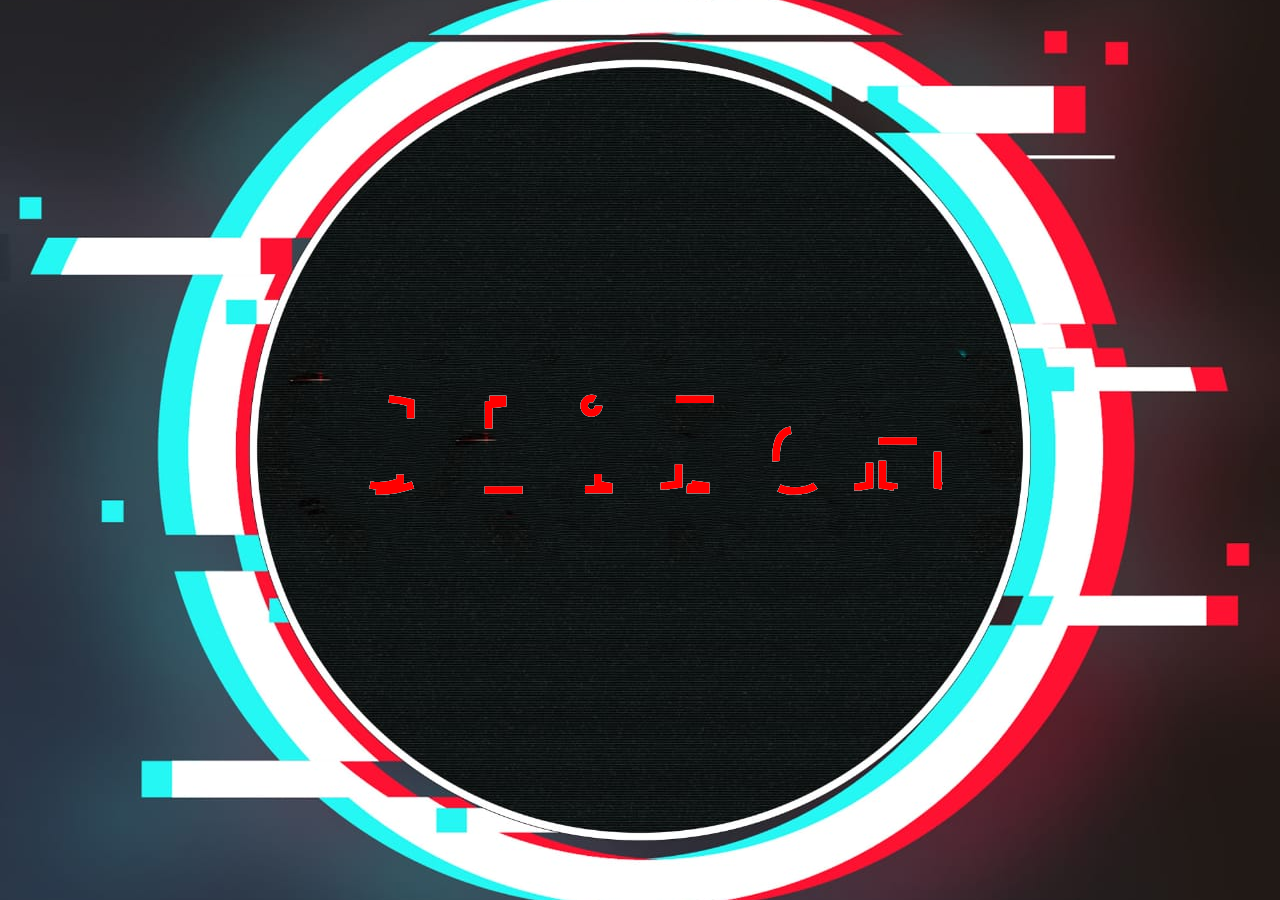
<file: index.html>
<!DOCTYPE html>
<html>
<head>
	<title>Glitch '20</title>
	<link rel="stylesheet" href="https://maxcdn.bootstrapcdn.com/bootstrap/3.3.7/css/bootstrap.min.css">
	<link rel="stylesheet" type="text/css" href="StartUp.css">
	<link href="https://fonts.googleapis.com/css?family=Lato:400,700&display=swap" rel="stylesheet">
	<link rel="stylesheet" href="https://use.fontawesome.com/releases/v5.11.2/css/all.css">
  <link rel = "icon" href ="img/logo.jpeg" type = "image/x-icon"> 
</head>
<body>

<section>

  <!-- <audio loop autoplay>
    <source src="music.mp3" type="audio/mp3">
  </audio> -->

  <a href="events.html"> <!-- add link to events.html -->

    <div class="full-screen">
      <div class="center-text">

        
          <svg viewBox="0 0 700 300">
            <symbol id="s-text">
              <text id="glow" text-anchor="middle" x="50%" y="80%">G L i T c H</text>
            </symbol>
      
            <g class = "g-ants">
              <use xlink:href="#s-text" class="text-copy"></use>
              <use xlink:href="#s-text" class="text-copy"></use>
              <use xlink:href="#s-text" class="text-copy"></use>
              <use xlink:href="#s-text" class="text-copy"></use>
              <use xlink:href="#s-text" class="text-copy"></use>
            </g>
          </svg>

       

      </div>
    </div>
  </a>
</section>

<script src="https://code.jquery.com/jquery-3.4.1.js"></script>
<script src="https://maxcdn.bootstrapcdn.com/bootstrap/3.3.7/js/bootstrap.min.js"></script>
</body>
</html>
</file>
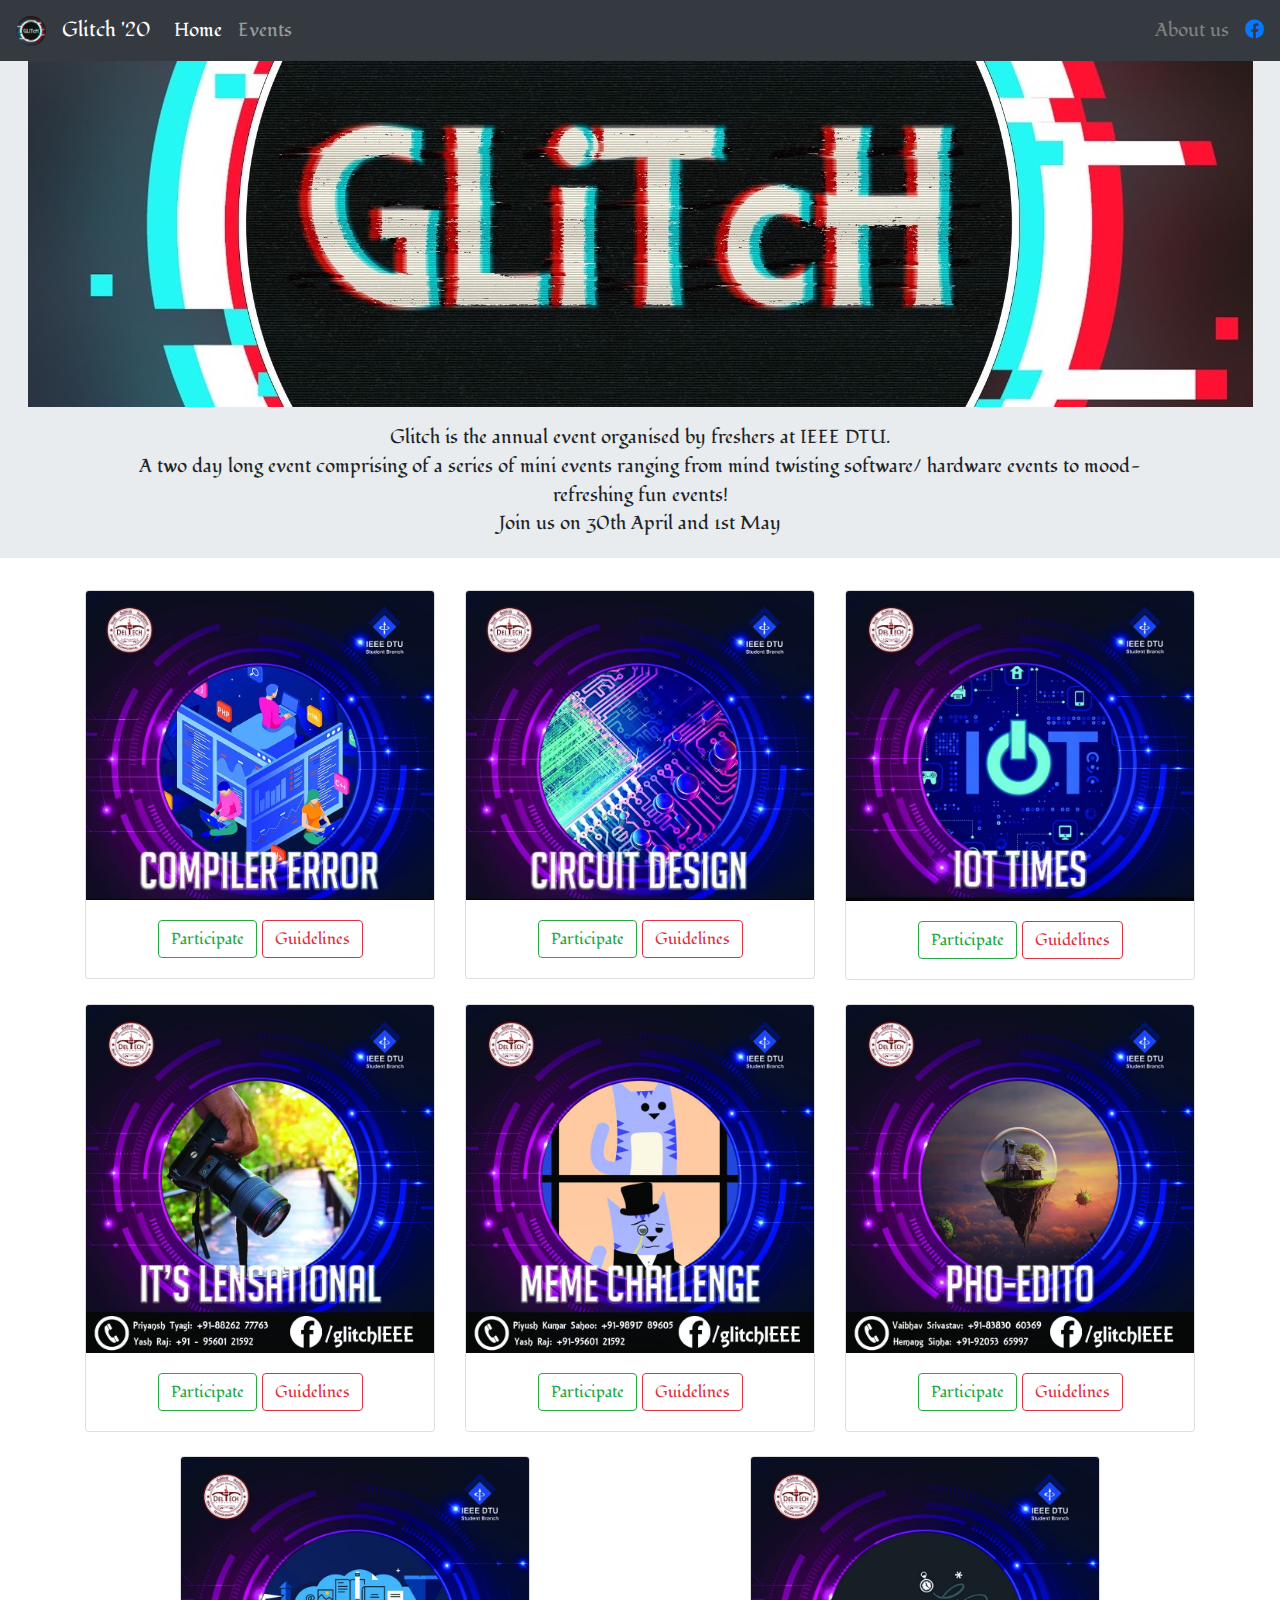
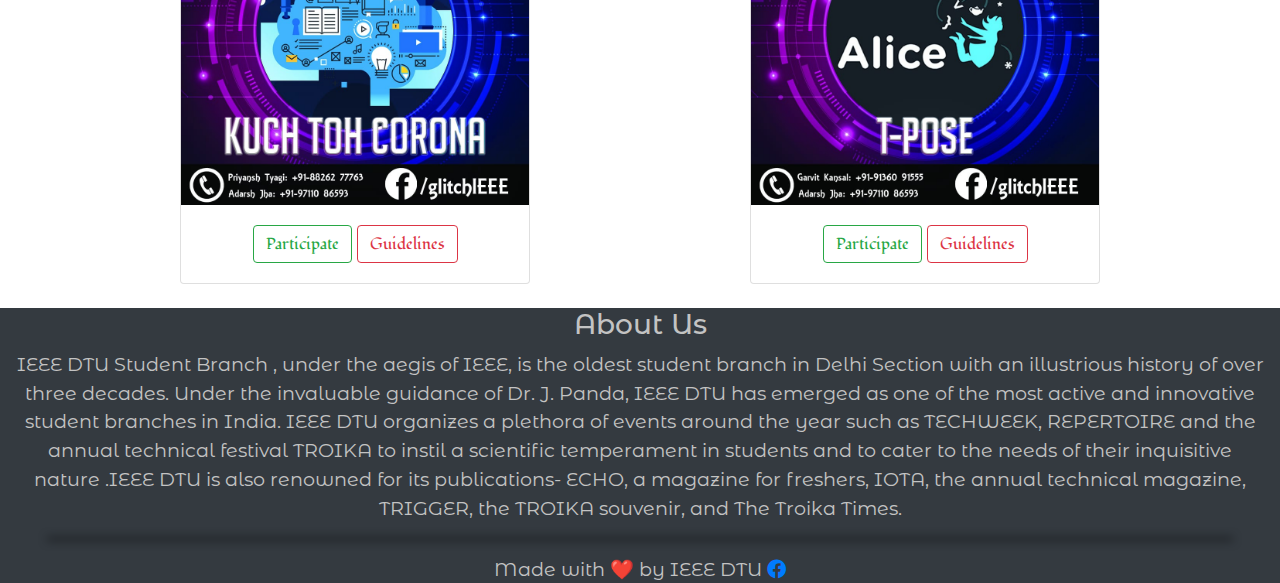
<file: events.html>
<!DOCTYPE html>
<html>
<head>
   
   <link rel="stylesheet" href="https://stackpath.bootstrapcdn.com/bootstrap/4.4.1/css/bootstrap.min.css" integrity="sha384-Vkoo8x4CGsO3+Hhxv8T/Q5PaXtkKtu6ug5TOeNV6gBiFeWPGFN9MuhOf23Q9Ifjh" crossorigin="anonymous">
   <link rel="stylesheet" href="https://use.fontawesome.com/releases/v5.11.2/css/all.css">
   
   

   <!-- events-style CSS -->
   <link rel="stylesheet" href="events-style.css">

   <link href="https://fonts.googleapis.com/css2?family=Fondamento&family=Montserrat+Alternates:wght@500&display=swap" rel="stylesheet">
   <link href="https://fonts.googleapis.com/css2?family=Risque&display=swap" rel="stylesheet">
   
   <title>Glitch '20 - Events</title>
   <link rel = "icon" href ="img/logo.jpeg" type = "image/x-icon"> 

   

</head>

<body>
    
  
    <!-- ========== NavBar Start ========== -->

    <nav class="navbar navbar-expand-lg navbar-dark bg-dark fixed-top">
        <a class="navbar-brand" href="https://www.facebook.com/113482887002390/posts/113839643633381/?sfnsn=wiwspmo&extid=jUWd4hzpE3E2i01E" target="_blank">
            <img src="img/logo.jpeg" class="rounded-circle" width="30" height="30" alt="">
          </a>
        <a class="navbar-brand" href="index.html">Glitch '20</a>
        <button class="navbar-toggler" type="button" data-toggle="collapse" data-target="#navbarSupportedContent" aria-controls="navbarSupportedContent" aria-expanded="false" aria-label="Toggle navigation">
          <span class="navbar-toggler-icon"></span>
        </button>
      
        <div class="collapse navbar-collapse" id="navbarSupportedContent">
          <ul class="navbar-nav mr-auto">
            <li class="nav-item active">
              <a class="nav-link" href="#home">Home <span class="sr-only">(current)</span></a>
            </li>
            
            <li class="nav-item">
              <a class="nav-link" id="eventsli" href="#events">
                Events
              </a>
              
            </li>
            
          </ul>
          
          <span>
            <a href="#about" class="nav-link" id="about-link"> About us</a>
          </span>

        <a href="https://www.facebook.com/113482887002390/posts/113839643633381/?sfnsn=wiwspmo&extid=jUWd4hzpE3E2i01E" target="_blank">
            <i class="fab fa-facebook"></i>
        </a>
           
     
        </div>
      </nav>

    <!-- ========== NavBar End ========== -->



    <!-- ========== Jumbotron Start ========== -->

    <section id="home"> 
        <div class="container-fluid p-0 m-0">
            <div class="jumbotron jumbotron-fluid py-1">
                <div class="text-center">
                    <img src="img/logo-crop.jpeg" class="img-fluid mx-auto" alt="">
                </div>
                
                <div class="py-0 px-5 mt-3 text-center">
                    
                    <p class="glitch-content"> <span>Glitch is the annual event organised by freshers at IEEE DTU. <br></span>  
                        A two day long event comprising of a series of mini events ranging from mind twisting software/ hardware events to mood-refreshing fun events! <br>
                        Join us on 30th April and 1st May  </p>
                </div>
            </div>
        </div>
    </section>
    
    <!-- <section class="jumbotron text-center" id="home">
        <img src="img/logo.jpeg" class="img-responsive" height="auto" alt="">
        <h1 class="display-3"> </h1>
        <p class="lead">Lorem ipsum dolor, sit amet consectetur adipisicing elit. Velit neque necessitatibus numquam?</p>
        <button class="btn btn-primary">Do Something!</button>
        <button class="btn btn-success">Another Thing!</button>
    </section> -->

    <!-- ========== Jumbotron End ========== -->



    <!-- ========= Events Section Start ==========-->

    <section id="events"> 
        
        <div class="container">
            
            <div class="row justify-content-around">

                <div class="col-md-6 col-lg-4 col-xl-4 mb-4">
                    <div class="card text-center">
                        <img src="img/c_error.jpeg" alt="" class="card-img-top">
                        <div class="card-body">
                            <a href="https://forms.gle/3hMVv33PwRgWQT9cA" target="_blank" class="btn btn-outline-success btn-small">Participate</a>
                            <a href="#" class="btn btn-outline-danger btn-small" id="btn1">Guidelines</a>
                            <!-- The Modal -->
                            <div id="modal1" class="modal">

                                <!-- Modal content -->
                                <div class="modal-content">
                                    <span class="close1 close">&times;</span>
                                    <h4>Compiler Error</h4>
                                    <p>Charge up your machines, caffeine up your brains, plug into Spotify and get coding!
                                        IEEE DTU presents to you, Compiler Error!
                                        Comment out your quarantine boredom with 3 exhilarating rounds of programming.
                                        So what are you waiting for? Ready your Codeforces handles and get compiling!
                                    </p>
                                    <p>DATE: 30th April and 1st May</p>
                                    <p>OverView</p>

                                    <ol>
                                        <li>3 rounds, namely A, B, C, each with increasing difficulty.</li>
                                        <li>Each round would be of 2 hours, making the total running time of the contest to be that of 6 hours.</li>
                                        <li>The platform of choice is going to be Codeforces (the rounds would be held in morning-afternoon slot, to allow time for other events, and also to be away from server-overload problems)</li>
                                        <li>Scoring-
                                            <ul>
                                                <li>Easy - 100</li>
                                                <li>Medium - 300</li>
                                                <li>Hard - 500</li>
                                            </ul>
                                        </li>
                                        <li>For in-contest rules, standard rules of Codeforces contest would apply.</li>
                                        <li>Each round would have it's own top X placeholders.</li>
                                        <li>If a person wins in 2 or more rounds, his entry for the hall of placeholders would only be counted ONCE, in such cases the immediate next rank holder who does not meet this criterion would be picked for a placeholder for that particular contest.</li>
                                        <li>Results would be displayed on the Facebook page within 2 hours after the contest has ended.</li>
                                        <li>Links to the rounds would be given a day before the event starts i.e. on 30th.</li>
                                    </ol>
                                   
                                    
                                </div>
  
                            </div>
                        </div>
                    </div>
                </div>
               
                <div class="col-md-6 col-lg-4 col-xl-4 mb-4">
                    <div class="card text-center">
                        <img src="img/crkt.jpeg" alt="" class="card-img-top">
                        <div class="card-body">
                            <a href="https://bit.ly/2yEfS6m" target="_blank" class="btn btn-outline-success btn-small">Participate</a>
                            <a href="#" class="btn btn-outline-danger btn-small" id="btn2">Guidelines</a>
                            
                            
                            <!-- The Modal -->
                            <div id="modal2" class="modal">

                                <!-- Modal content -->
                                <div class="modal-content">
                                    <span class="close2 close">&times;</span>
                                    <h4>Circuit Designing</h4>
                                    <p>
                                        
                                        Want to solve real life electronics problems?
                                            <br>
                                        Want to show your Circuit Designing Skills?
                                            <br>
                                        
                                    </p>
                                    <p>DATE: 30th April and 1st May</p>
                                    <p>Participants will have to design circuits on circuit simulator software, like LTSpice , <br>
                                        and submit the file along with a report(In PDF/Word format) explaining the working of circuit
                                       

                                    </p>

                                    
                                   
                                </div>
  
                            </div>
                        </div>
                    </div>
                </div>

                <div class="col-md-6 col-lg-4 col-xl-4 mb-4">
                    <div class="card text-center">
                        <img src="img/iot.jpeg" alt="" class="card-img-top">
                        <div class="card-body">
                            <a href="https://forms.gle/VcJ6a8kE8Qw3zGzd6" target="_blank" class="btn btn-outline-success btn-small">Participate</a>
                            <a href="#" class="btn btn-outline-danger btn-small" id="btn3">Guidelines</a>
                            <!-- The Modal -->
                            <div id="modal3" class="modal">

                                <!-- Modal content -->
                                <div class="modal-content">
                                    <span class="close3 close">&times;</span>
                                    <h4 class="p-5">IOT Times</h4>
                                    <p>We at IEEE DTU believe in always coming up with innovative and revolutionary ideas, even when it’s quarantine time. Why not to discuss something with us? Here is an opportunity to showcase your ideas. The event is going to be simple but brain storming indeed.</p>
                                    <p>DATE: Active now and accepting entries till 1st May</p>
                                    <p class="px-3">Interested participants are requested to document there idea in the form of a short report/ short summary discussing there idea and elaborating on how they came up with the objective, advantages and efficiency of their idea and any relevant graphic(s). </p>
                                </div>
  
                            </div>
                        </div>
                    </div>
                </div>

            </div>

             <div class="row justify-content-around">

                <div class="col-md-6 col-lg-4 col-xl-4 mb-4">
                    <div class="card text-center">
                        <img src="img/lens.jpeg" alt="" class="card-img-top">
                        <div class="card-body">
                            <a href="http://www.facebook.com/glitchIEEE/" target="_blank" class="btn btn-outline-success btn-small">Participate</a>
                            <a href="#" class="btn btn-outline-danger btn-small" id="btn4">Guidelines</a>
                            <!-- The Modal -->
                            <div id="modal4" class="modal">

                                <!-- Modal content -->
                                <div class="modal-content">
                                    <span class="close4 close">&times;</span>
                                    <h4>It's Lensational</h4>
                                    <p>Do not miss this rare opportunity to take part in this annual photo contests. Choose your best work, upload photos and give yourself a chance to compete for prestige and fame.</p>
                                    <p>DATE: Active now and accepting entries till 3rd May</p>
                                    <ol>
                                        <li>Participants have to DM their entries as a Drive Link of .jpg file to us on Facebook along with their name, contact number, a caption for their submission and the Event Name: "It’s Lensational"</li>
                                        <li>Only one photograph is allowed per participant. Anything more than that will lead to disqualification, so give it your best shot!</li>
                                        <li>The submission should be related to either one or more themes listed below:
                                            <ul>
                                                <li>Quarantine around You and Me</li>
                                                <li>Monochromatic</li>
                                                <li>Thank you Helpers</li>
                                                <li>Let's Fight COVID-19</li>
                                                <li>Nature Should Never Go Unnoticed</li>
                                                <li>Vibrant Lights</li>
                                                <li>Patterns Around You</li>
                                                <li>Food</li>
                                                <li>Night Life</li>
                                                <li>It's Macro</li>
                                            </ul>
                                        </li>
                                
                                        <li>The photograph will be posted on our FB page.</li>
                                        <li> Likes, comments, the number of shares and the caption on the post will be considered to determine the winner.</li>
                                        <li>We will be accepting entries till 3rd May’ 2020 11:59PM</li>
                                    </ol>
                                </div>
  
                            </div>
                        </div>
                    </div>
                </div>
               
                <div class="col-md-6 col-lg-4 col-xl-4 mb-4">
                    <div class="card text-center">
                        <img src="img/meme.jpeg" alt="" class="card-img-top">
                        <div class="card-body">
                            <a href="http://www.facebook.com/glitchIEEE/" target="_blank" class="btn btn-outline-success btn-small">Participate</a>
                            <a href="#" class="btn btn-outline-danger btn-small" id="btn5">Guidelines</a>
                            <!-- The Modal -->
                            <div id="modal5" class="modal">

                                <!-- Modal content -->
                                <div class="modal-content">
                                    <span class="close5 close">&times;</span>
                                    <h4>Meme Challenge</h4>
                                    <p>Funny, irreverent, witty, bold and often ridiculous, memes make a statement. IEEE DTU is organising memes competition & challenging you to use humour and shed light on the subject of current lockdown/college scenario.</p>
                                    <p>DATE: Active now and accepting entries till 1st May</p>
                                    <ol>
                                        <li> Participants have to DM their self-made entries as a Drive Link of .jpg file to us on Facebook along with their name, contact number and the Event Name: "Meme Challenge"</li>
                                        <li>The memes should preferably be on current lockdown/ college scenario.</li>
                                        <li>Only one meme is allowed per participant. Anything more than that will lead to disqualification.</li>
                                        <li> The memes would be posted on our Facebook page and the winner would be decided on the basis of their creativity and reactions on their memes in terms of likes and comments.</li>
                                        <li>The deadline for sending memes is 1st May’ 2020, 11:59 PM</li>
                                    </ol>
                                </div>
  
                            </div>
                        </div>
                    </div>
                </div>

                <div class=" col-md-6 col-lg-4 col-xl-4 mb-4">
                    <div class="card text-center">
                        <img src="img/photo.jpeg" alt="" class="card-img-top">
                        <div class="card-body">
                            <a href="http://www.facebook.com/glitchIEEE/" target="_blank" class="btn btn-outline-success btn-small">Participate</a>
                            <a href="#" class="btn btn-outline-danger btn-small" id="btn6">Guidelines</a>
                            <!-- The Modal -->
                            <div id="modal6" class="modal">

                                <!-- Modal content -->
                                <div class="modal-content">
                                    <span class="close6 close">&times;</span>
                                    <h4>Pho-Edito</h4>
                                    <p><em>"When words become unclear, I shall focus with photographs. When images become inadequate, I shall be content with silence."</em></p>
                                    <p>Participate in the event for a chance to give exposure to your photography and show-off your skills. </p>
                                    <p>DATE: Active now and accepting entries till 3rd May</p>
                                    <p>Participants are requested to visit the link given below to find resource images. Please use only these images to make a new creative composition by manipulating the images.

                                        Resources: <a class= "link" href="http://tiny.cc/8nlmnz" target="_blank">Drive Link</a>
                                    </p>

                                    <ol>
                                        <li> Participants have to DM their entries as a Drive Link of .jpg and .psd file to us on Facebook along with their name, contact number and the Event Name: "Pho-Edito"</li>
                                        <li>Only one photograph is allowed per participant. Anything more than that will lead to disqualification.</li>
                                        <li>The judgement will be based on creativity and on how well you have utilized the given resources in your composition.</li>
                                        <li>We will be accepting entries till 3rd May’ 2020 11:59PM</li>

                                    </ol>
                                </div>
  
                            </div>
                        </div>
                    </div>
                </div>

            </div> 

        

           

            <div class="row justify-content-around">
               
                <div class="col-md-6 col-lg-4 col-xl-4 mb-4">
                    <div class="card text-center">
                        <img src="img/kuch.jpeg" alt="" class="card-img-top">
                        <div class="card-body">
                            <a href="https://forms.gle/zQFTBci6eoWUKDk69" target="_blank" class="btn btn-outline-success btn-small">Participate</a>
                            <a href="#" class="btn btn-outline-danger btn-small" id="btn7">Guidelines</a>
                            <!-- The Modal -->
                            <div id="modal7" class="modal">

                                <!-- Modal content -->
                                <div class="modal-content">
                                    <span class="close7 close">&times;</span>
                                    <h4 class="pt-2 pb-5">Kuch toh Corona</h4>
                                    <p>DATE: Accepting Entries till 1st May</p>
                                    <p class="px-4">Concepts of Machine Learning and Data Science to build a model predicting the next country most probable to suffer largely from the COVID-19 outbreak.                                    </p>
                                    <p>Useful Resource- <br></p>
                                    <a href="https://drive.google.com/open?id=1newiCzzjuhriojiheFSzX2wsYEtFNjbA" target="_blank">Real-time data till the 23rd of April</a>
                                    <p class="px-4 pt-1">The judgement will be made based on the how the participant approaches to solve the problem statement and the quality and briefness of documentation.</p>  
                                    <p class="px-4 pt-1"> Participants are requested to submit their models along with a brief PowerPoint Presentation explaining your approach towards the problem. </p>  
                                </div>
  
                            </div>
                        </div>
                    </div>
                </div>

                <div class="col-md-6 col-lg-4 col-xl-4 mb-4">
                    <div class="card text-center">
                        <img src="img/pose.jpeg" alt="" class="card-img-top">
                        <div class="card-body">
                            <a href="https://tinyurl.com/TPoseSubmit" target="_blank" class="btn btn-outline-success btn-small">Participate</a>
                            <a href="#" class="btn btn-outline-danger btn-small" id="btn8">Guidelines</a>
                            <!-- The Modal -->
                            <div id="modal8" class="modal">

                                <!-- Modal content -->
                                <div class="modal-content">
                                    <span class="close8 close">&times;</span>
                                    <h4>T-Pose</h4>
                                    <p>DATE: 31st April - 1st May [24 hours after theme reveal]</p>
                                    <p>Overview</p>
                                    <ol>
                                        <li>Make a game or animation in Alice 3 on the given themes that would be revealed on the day of the event.</li>
                                        <li>Theme to be revealed at 17:00 on 31st on Facebook.</li>
                                        <li>Bonus theme to be revealed after 5 hours from initial theme reveal. (Naturally bonus theme carries arbitrary bonus points 😉)</li>
                                        <li>Length of Animation - 2 min. (If you value your sanity, choose this please)</li>
                                        <li>Length of Game - Just make one, that would be more than enough (Try for scrollers, would make you want to kill yourself less)</li>
                                        <li>Points to be given on the basis of effort put in, memeability (or you can somehow make the project serious, then seriousness), overall quality of the project. (Yes, very vague, much bad)</li>
                                        <li>Individual entries only. (IEEE DTU does not believe in homicide).</li>
                                        <li>Your submission should include your Alice 3 project along with any other resource files, which is to be zipped and uploaded on the drive. The drive's link would be given along with theme reveal. (Yea, no joke statement this time, I am no clown)</li>
                                        <li>Highlights of all submissions would be posted on Facebook page after the end of the event. (As if you struggling with a software made for toddlers was not embarrassing enough)</li>
                                        <li>Results would be announced within the next 5 hours from deadline.</li>
                                        <li>Useful Resources:
                                            <ul>
                                                <li><a class= "link" href="http://www.alice.org/get-alice/" target="_blank">Resource 1</a></li>
                                                <li><a class= "link" href="http://www.alice.org/resources/alice-3-lessons/" target="_blank">Resource 2</a></li>
                                                <li><a class= "link" href="http://www.alice.org/resources/alice-3-exercises-projects/" target="_blank">Resource 3</a></li>
                                            </ul>
                                        </li>
                                    </ol>
                                </div>
  
                            </div>
                        </div>
                    </div>
                </div>
                

            </div>

            

            
            
        </div>

    </section>

     <!-- ========= Events Section End ========== -->


     <!-- ========== About Section Start ========== -->

     <section id="about">
        <footer class="bg-dark text-center">
            <div>
                <h3>About Us</h3>
                <p class="mx-3">IEEE DTU Student Branch , under the aegis of IEEE, is the oldest student branch in Delhi Section with an illustrious history of over three decades.

                    Under the invaluable guidance of Dr. J. Panda, IEEE DTU has emerged as one of the most active and innovative student branches in India. IEEE DTU organizes a plethora of events around the year such as TECHWEEK, REPERTOIRE and the annual technical festival TROIKA to instil a scientific temperament in students and to cater to the needs of their inquisitive nature .IEEE DTU is also renowned for its publications- ECHO, a magazine for freshers, IOTA, the annual technical magazine, TRIGGER, the TROIKA souvenir, and The Troika Times.</p>
            </div>
            <div class="px-5">
                <hr class="style-five">
                <p class="mb-0">Made with ❤️ by IEEE DTU  <a href="https://www.facebook.com/ieeedtu/" target="_blank">
                    <i class="fab fa-facebook"></i>
                </a></p>
            </div>
        </footer>
     </section>
    
    
    <!-- Events javaScript-->
   
    <script src="events-java.js"></script>

    <script src="https://code.jquery.com/jquery-3.4.1.slim.min.js" integrity="sha384-J6qa4849blE2+poT4WnyKhv5vZF5SrPo0iEjwBvKU7imGFAV0wwj1yYfoRSJoZ+n" crossorigin="anonymous"></script>
    <script src="https://cdn.jsdelivr.net/npm/popper.js@1.16.0/dist/umd/popper.min.js" integrity="sha384-Q6E9RHvbIyZFJoft+2mJbHaEWldlvI9IOYy5n3zV9zzTtmI3UksdQRVvoxMfooAo" crossorigin="anonymous"></script>
    <script src="https://stackpath.bootstrapcdn.com/bootstrap/4.4.1/js/bootstrap.min.js" integrity="sha384-wfSDF2E50Y2D1uUdj0O3uMBJnjuUD4Ih7YwaYd1iqfktj0Uod8GCExl3Og8ifwB6" crossorigin="anonymous"></script>

</body>

</html>
</file>
<file: StartUp.css>
html	{
	height: 100%;
}

body	{
	background: url(img/logobackground.jpeg);
	background-size: cover;
	background-position: center;
	font-family: Lato;
}

html, body{
	height: 100%;
	font-weight: 800;
  }
  
  svg {
	  display: block;
	  font: 9.8em 'Montserrat';
	  width: 100%;
	  height: 50%;
	  margin: 0 auto;
  }
  
  .text-copy {
	  fill: none;
	  stroke: white;
	  stroke-dasharray: 7% 29%;
	  stroke-width: 7.5px;
	  stroke-dashoffset: 0%;
	  animation: stroke-offset 2.5s infinite linear;
  }
  
  .text-copy:nth-child(1){
	  stroke: #24f7f6 ;
	  animation-delay: -0.3;
  }
  
  .text-copy:nth-child(2){
	  stroke: #ff0000;
	  animation-delay: -0.6s;
  }
  
  .text-copy:nth-child(3){
	  stroke: #fff;
	  animation-delay: -0.9s;
  }
  
  .text-copy:nth-child(4){
	  stroke: #24f7f6;
	  animation-delay: -1.2s;
  }
  
  .text-copy:nth-child(5){
	  stroke: #ff0000 ;
	  animation-delay: -1.5s;
  }
  
  @keyframes stroke-offset{
	  100% {stroke-dashoffset: -35%;}
  }

#contents	{
	text-align: center;
	padding-top: 50%;
	position: relative;

	
}

#glow {
	color: #fff;
	text-align: center;
	-webkit-animation: glow 1s ease-in-out infinite alternate;
	-moz-animation: glow 1s ease-in-out infinite alternate;
	animation: glow 1s ease-in-out infinite alternate;
  }
  
  @keyframes glow {
	from {
	  text-shadow: 0 0 50px #ff0000, 0 0 30px #fff;
	}
	to {
	  text-shadow:  0 0 50px #24f7f6,  0 0 30px #fff;
	}
  }


  .full-screen {
    width: 100%;
    height: auto;
    bottom: 0px;
    top: 0px;
    left: 0;
    position: absolute;
}

/* @media screen and (max-width: 600px) {
	.center-text {
		position: absolute;
		width: 350px;
		top: 50%;
		left: 50%;
		margin-top: -100px;
		margin-left: -175px;
	}
	
  
} */

@media screen and (max-width: 700px) {
	.center-text {
		position: absolute;
		width: 350px;
		top: 50%;
		left: 50%;
		margin-top: -100px;
		margin-left: -175px;
	}
	
  
}

@media screen and (min-width: 700px)	{
	.center-text {
		position: absolute;
		width: 450px;
		top: 50%;
		left: 50%;
		margin-top: -125px;
		margin-left: -225px;
	}
	
	
}


@media screen and (min-width: 1000px)	{
	.center-text {
		position: absolute;
		width: 700px;
		top: 50%;
		left: 50%;
		margin-top: -200px;
		margin-left: -350px;
	}
	
	
}
</file>
<file: events-style.css>
/* The Modal (background) */
.modal {
  display: none; /* Hidden by default */
  position: fixed; /* Stay in place */
  z-index: 1; /* Sit on top */
  left: 0;
  top: 0;
  width: 100%; /* Full width */
  height: 100%; /* Full height */
  overflow: auto; /* Enable scroll if needed */
  background-color: rgb(0,0,0); /* Fallback color */
  background-color: rgba(0,0,0,0.4); /* Black w/ opacity */
}

/* Modal Content/Box */
.modal-content {
  background-color: rgba(49, 72, 163, 0.9);
  margin: 15% auto; /* 15% from the top and centered */
  padding: 20px;
  border: 1px solid #888;
  width: 99%; /* Could be more or less, depending on screen size */
  height: 175%;
  color: aliceblue;
  font-family: 'Risque', cursive;
}

/* The Close Button */
.close {
  color: black;
  float: right;
  font-size: 28px;
  font-weight: bold;
}

.close:hover,
.close:focus {
  color: red;
  text-decoration: none;
  cursor: pointer;
}

#about-link {
  color: gray;
}
 #about-link:hover{
   color: white;
 }

 #eventsli:hover{
   color: white;
 }

hr.style-five {
  border: 0;
  height: 0; /* Firefox... */
  box-shadow: 0 0 10px 1px black;
}
hr.style-five:after {  /* Not really supposed to work, but does */
  content: "\00a0";  /* Prevent margin collapse */
}

#about {
  color: #c3c3c3;
  font-family: 'Montserrat Alternates', sans-serif;
}

/* Dynamic Background*/
@keyframes bgcolor {
  0% {
      background: url("img/bg1.jpg") no-repeat center center fixed;
      -webkit-background-size: cover;
      -moz-background-size: cover;
      -o-background-size: cover;
      background-size: cover;
      
  }

  20% {
      background: url("img/bg2.jpg") no-repeat center center fixed;
      -webkit-background-size: cover;
      -moz-background-size: cover;
      -o-background-size: cover;
      background-size: cover;
  }

  40% {
    background: url("img/bg3.jpg") no-repeat center center fixed;
    -webkit-background-size: cover;
    -moz-background-size: cover;
    -o-background-size: cover;
    background-size: cover;
  }

  60% {
    background: url("img/bg4.jpg") no-repeat center center fixed;
    -webkit-background-size: cover;
    -moz-background-size: cover;
    -o-background-size: cover;
    background-size: cover;
}

  80% {
    background: url("img/bg5.jpg") no-repeat center center fixed;
    -webkit-background-size: cover;
    -moz-background-size: cover;
    -o-background-size: cover;
    background-size: cover;
  }

  100% {
    background: url("img/bg6.jpg") no-repeat center center fixed;
    -webkit-background-size: cover;
    -moz-background-size: cover;
    -o-background-size: cover;
    background-size: cover;
  }

}

body {
  -webkit-animation: bgcolor 15s infinite;
  animation: bgcolor 15s infinite;
  -webkit-animation-direction: alternate;
  animation-direction: alternate;
  font-family: 'Fondamento', cursive;
  font-size: larger;
}

.link{
  color: cyan;
}

.link:hover{
  color: rgb(100, 100, 200);
}

.glitch-content {
  padding-left: 3em;
  padding-right: 3em;
}
</file>
